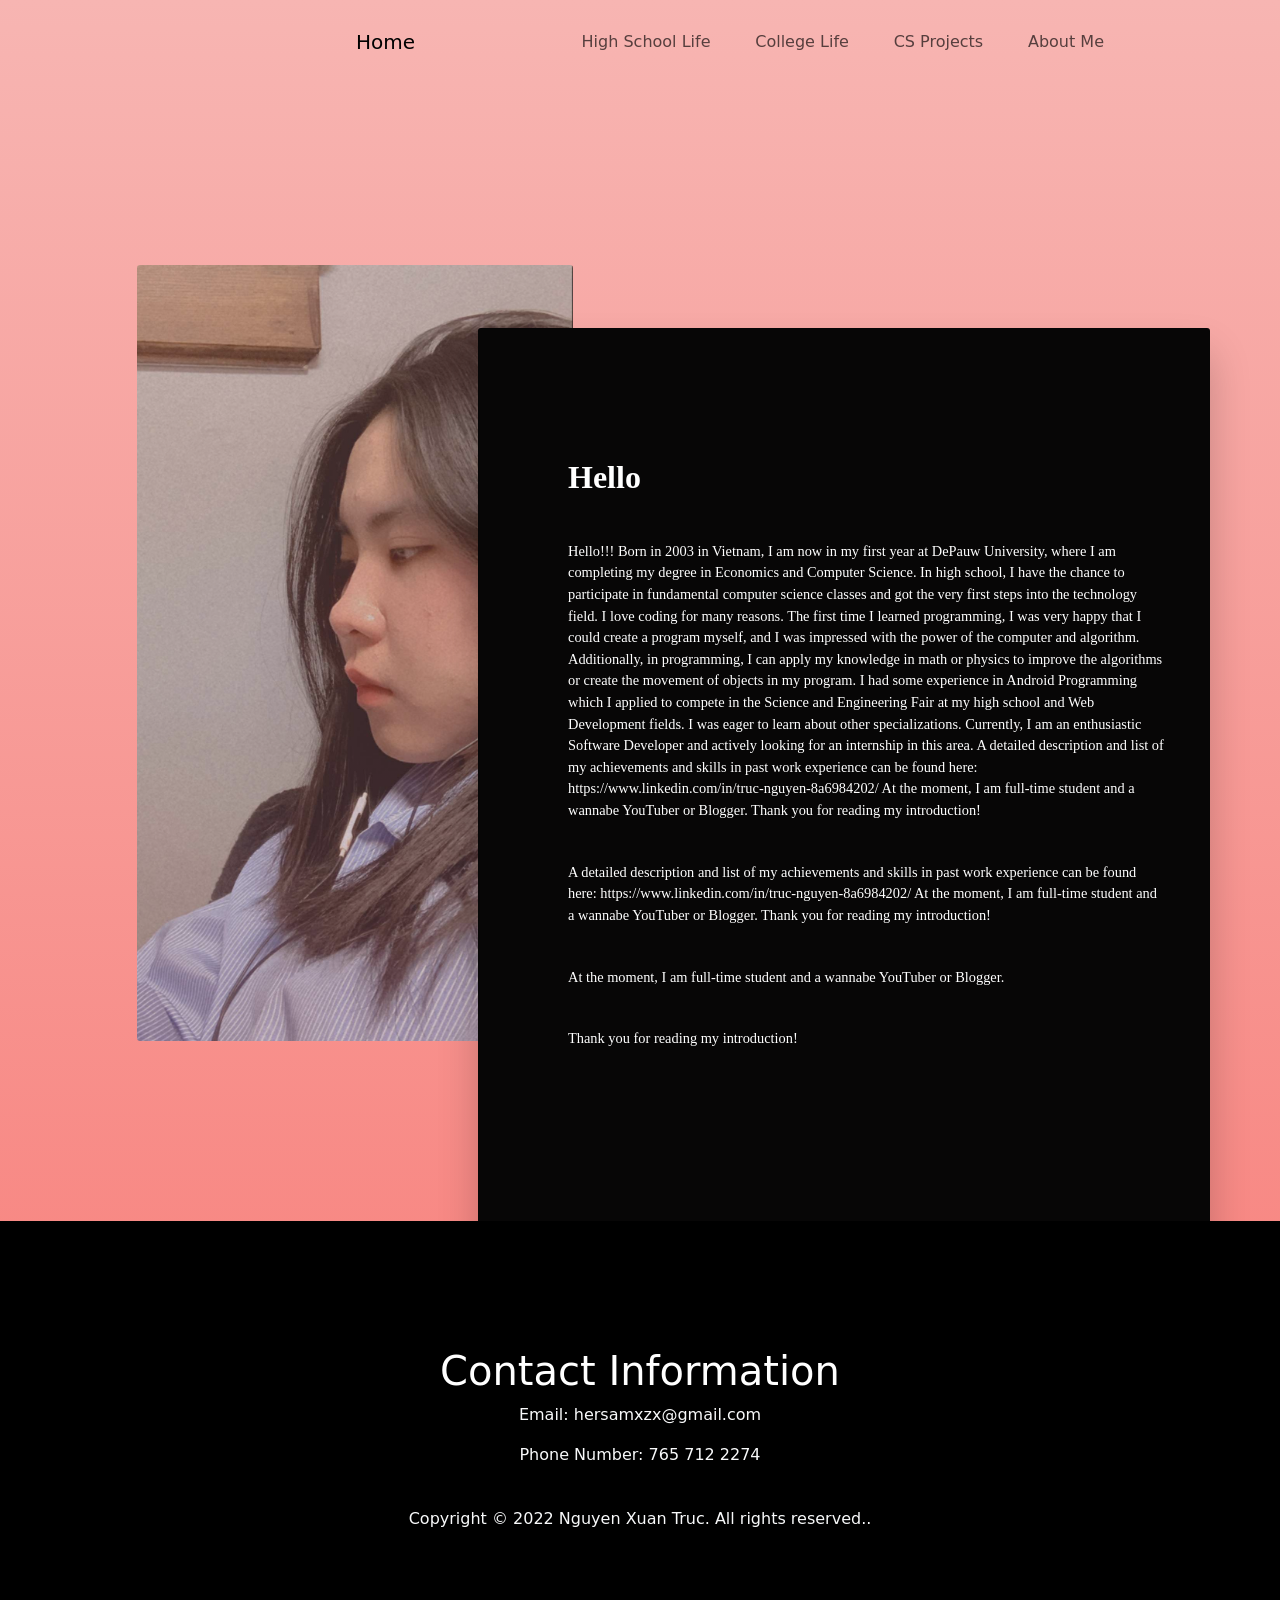
<file: aboutme.html>
<!DOCTYPE html>
<html lang="en">
<head>
    <meta charset="UTF-8">
    <meta http-equiv="X-UA-Compatible" content="IE=edge">
    <meta name="viewport" content="width=device-width, initial-scale=1.0">
    <title>Truc Nguyen</title>
    <link rel="stylesheet" href="https://stackpath.bootstrapcdn.com/bootstrap/4.3.1/css/bootstrap.min.css" integrity="sha384-ggOyR0iXCbMQv3Xipma34MD+dH/1fQ784/j6cY/iJTQUOhcWr7x9JvoRxT2MZw1T"
    crossorigin="anonymous" />
    <link rel="stylesheet" href="https://use.fontawesome.com/releases/v5.7.2/css/all.css" integrity="sha384-fnmOCqbTlWIlj8LyTjo7mOUStjsKC4pOpQbqyi7RrhN7udi9RwhKkMHpvLbHG9Sr"
    crossorigin="anonymous">
    <link rel="stylesheet" href="https://cdn.jsdelivr.net/npm/bootstrap@5.1.3/dist/css/bootstrap.min.css" rel="stylesheet" integrity="sha384-1BmE4kWBq78iYhFldvKuhfTAU6auU8tT94WrHftjDbrCEXSU1oBoqyl2QvZ6jIW3" crossorigin="anonymous">
    <link rel="stylesheet" href="../css/style.css">
</head>

<body>
  <header>
    <div class="container-fluid p-0">
      <nav class="navbar navbar-expand-lg">
        <a class="navbar-brand" href="../index.html">
          <i class="nav-item"></i>Home</a>
        <button class="navbar-toggler" type="button" data-toggle="collapse" data-target="#navbarNav" aria-controls="navbarNav" aria-expanded="false"
          aria-label="Toggle navigation">
          <i class="fas fa-align-right text-black"></i>
        </button>
        <div class="collapse navbar-collapse" id="navbarNav">
          <div class="mr-auto"></div>
          <ul class="navbar-nav">
                  <li class="nav-item dropdown">
                      <div class="dropdown">
                          <a href="#" class="nav-link">High School Life</a>
                        <div class="dropdown-content">
                            <a href="../academic_hc.html">Academic</a>
                            <a href="../activities_hc.html">Activities</a>
                        </div>
                      </div>
                  </li>
                  <li class="nav-item dropdown">
                    <div class="dropdown">
                        <a href="#" class="nav-link">College Life</a>
                      <div class="dropdown-content">
                          <a href="../academic_C.html">Academic</a>
                          <a href="../activities_C.html">Activities</a>
                      </div>
                    </div>
                </li>
                  <li class="nav-item">
                    <a class="nav-link" href="../project.html"> CS Projects</a>                  </li>
                    <li class="nav-item">
                        <a class="nav-link" href="../aboutme.html"> About Me </a>
                    </li>
                </ul>
            </div>
          </nav>
        </div>


        <main> 
            <section class="section-8">
                <div class="container text-center">
                    <div class="row">
                        <div class="col-md-6">
                        <div class="pray">
                            <img src="../assets/xuantruc.jpg" alt="Pray"
                            width=50%
                            height=30%
                            />
                        </div>
                    </div>
                        <div class="col-md-6">
                        <div class="panel text-left text-white">
                            <h1>Hello</h1>
                            <p class="pt-4 text-white">
                                Hello!!!

                                Born in 2003 in Vietnam, I am now in my first year at DePauw University, where I am completing my degree in Economics and Computer Science. In high school, I have the chance to participate in fundamental computer science classes and got the very first steps into the technology field. I love coding for many reasons. The first time I learned programming, I was very happy that I could create a program myself, and I was impressed with the power of the computer and algorithm. Additionally, in programming, I can apply my knowledge in math or physics to improve the algorithms or create the movement of objects in my program. 
                                I had some experience in Android Programming which I applied to compete in the Science and Engineering Fair at my high school and Web Development fields. I was eager to learn about other specializations. 
                                Currently, I am an enthusiastic Software Developer and actively looking for an internship in this area. 

                                A detailed description and list of my achievements and skills in past work experience can be found here: https://www.linkedin.com/in/truc-nguyen-8a6984202/
                                
                                At the moment, I am full-time student and a wannabe YouTuber or Blogger.
                                Thank you for reading my introduction!
                                
                                
                                
                            </p>
                            <p class="pt-4 text-white">
                            
                                A detailed description and list of my achievements and skills in past work experience can be found here: https://www.linkedin.com/in/truc-nguyen-8a6984202/
                                
                                At the moment, I am full-time student and a wannabe YouTuber or Blogger.
                                Thank you for reading my introduction!
                                
                                
                                
                            </p>
                            <p class="pt-4 text-white">
                                                            
                                At the moment, I am full-time student and a wannabe YouTuber or Blogger.
                                
                            </p>
                            <p class="pt-4 text-white">
                                                            
                                Thank you for reading my introduction!
                                
                            </p>
                        </div>
                        </div>
                    </div>
                </div>
                </section>
            </main>

    <footer>
      <div class="container-fluid p-0">
        <div class="row text-center">
         <div class=""col-md-5 col-md-5>
          <h1 class="text-white"> Contact Information </h1>
          <p class="text-light"> Email: hersamxzx@gmail.com </p>
          <p class="text-light"> Phone Number: 765 712 2274 </p>
          <p class="pt-4 text-light"> Copyright © 2022 Nguyen Xuan Truc. All rights reserved..</p>
          </div>
         </div>
        </div>
      </div>
    </footer>

    <script src="https://cdnjs.cloudflare.com/ajax/libs/jquery/3.3.1/jquery.min.js"></script>
  <script src="https://cdnjs.cloudflare.com/ajax/libs/popper.js/1.14.7/umd/popper.min.js" integrity="sha384-UO2eT0CpHqdSJQ6hJty5KVphtPhzWj9WO1clHTMGa3JDZwrnQq4sF86dIHNDz0W1"
    crossorigin="anonymous"></script>
  <script src="https://stackpath.bootstrapcdn.com/bootstrap/4.3.1/js/bootstrap.min.js" integrity="sha384-JjSmVgyd0p3pXB1rRibZUAYoIIy6OrQ6VrjIEaFf/nJGzIxFDsf4x0xIM+B07jRM"
    crossorigin="anonymous"></script>

</body>
</html>
</file>
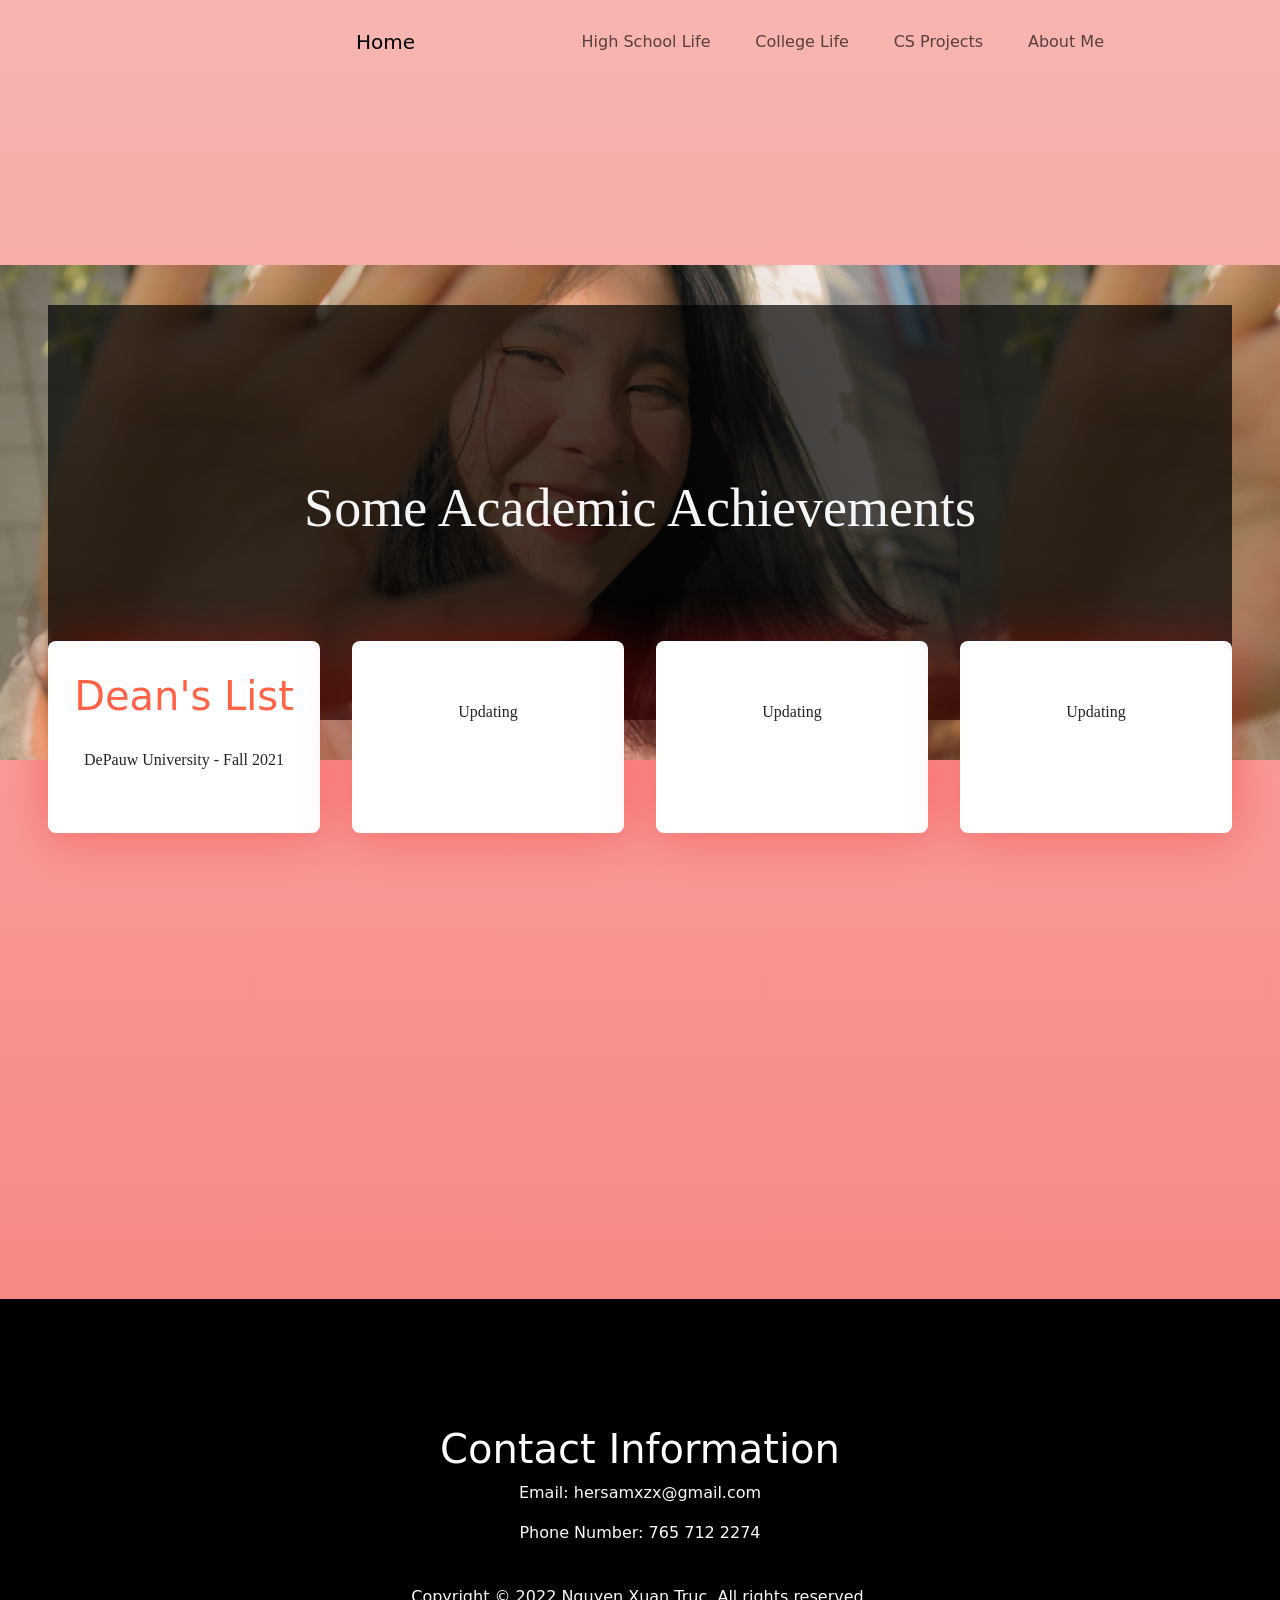
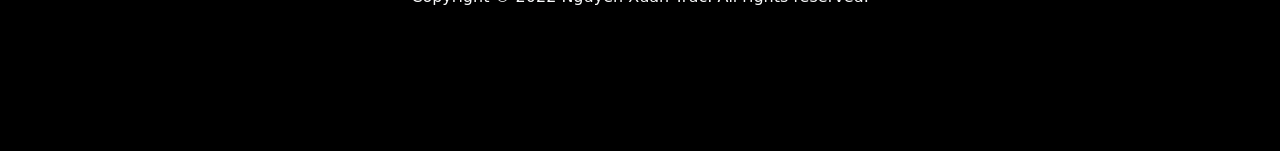
<file: academic_C.html>
<!DOCTYPE html>
<html lang="en">
<head>
    <meta charset="UTF-8">
    <meta http-equiv="X-UA-Compatible" content="IE=edge">
    <meta name="viewport" content="width=device-width, initial-scale=1.0">
    <title>Truc Nguyen</title>
    <link rel="stylesheet" href="https://stackpath.bootstrapcdn.com/bootstrap/4.3.1/css/bootstrap.min.css" integrity="sha384-ggOyR0iXCbMQv3Xipma34MD+dH/1fQ784/j6cY/iJTQUOhcWr7x9JvoRxT2MZw1T"
    crossorigin="anonymous" />
    <link rel="stylesheet" href="https://use.fontawesome.com/releases/v5.7.2/css/all.css" integrity="sha384-fnmOCqbTlWIlj8LyTjo7mOUStjsKC4pOpQbqyi7RrhN7udi9RwhKkMHpvLbHG9Sr"
    crossorigin="anonymous">
    <link rel="stylesheet" href="https://cdn.jsdelivr.net/npm/bootstrap@5.1.3/dist/css/bootstrap.min.css" rel="stylesheet" integrity="sha384-1BmE4kWBq78iYhFldvKuhfTAU6auU8tT94WrHftjDbrCEXSU1oBoqyl2QvZ6jIW3" crossorigin="anonymous">
    <link rel="stylesheet" href="../css/style.css">
</head>

<body>
  <header>
    <div class="container-fluid p-0">
      <nav class="navbar navbar-expand-lg">
        <a class="navbar-brand" href="../index.html">
          <i class="nav-item"></i>Home</a>
        <button class="navbar-toggler" type="button" data-toggle="collapse" data-target="#navbarNav" aria-controls="navbarNav" aria-expanded="false"
          aria-label="Toggle navigation">
          <i class="fas fa-align-right text-black"></i>
        </button>
        <div class="collapse navbar-collapse" id="navbarNav">
          <div class="mr-auto"></div>
          <ul class="navbar-nav">
                  <li class="nav-item dropdown">
                      <div class="dropdown">
                          <a href="#" class="nav-link">High School Life</a>
                        <div class="dropdown-content">
                            <a href="../academic_hc.html">Academic</a>
                            <a href="../ctivities_hc.html">Activities</a>
                        </div>
                      </div>
                  </li>
                  <li class="nav-item dropdown">
                    <div class="dropdown">
                        <a href="#" class="nav-link">College Life</a>
                      <div class="dropdown-content">
                          <a href="../academic_C.html">Academic</a>
                          <a href="../activities_C.html">Activities</a>
                      </div>
                    </div>
                </li>
                  <li class="nav-item">
                    <a class="nav-link" href="../project.html"> CS Projects</a>                  </li>
                    <li class="nav-item">
                        <a class="nav-link" href="../aboutme.html"> About Me </a>
                    </li>
                </ul>
            </div>
          </nav>
        </div>


        <main>           
          <section class="section-7">
            <div class="cover">
              <div class="overlay"></div>
              <div class="content text-center">
                <h1>Some Academic Achievements</h1>
              </div>
            </div>
            <div class="container-fluid text-center">
              <div class="numbers d-flex flex-md-row flex-wrap justify-content-center">
                <div class="rect">
                  <h1>Dean's List </h1>
                  <p>DePauw University - Fall 2021 </p>
                </div>
                <div class="rect">
                  <h1></h1>
                  <p>Updating</p>
                </div>
                <div class="rect">
                  <h1></h1>
                  <p>Updating</p>
                </div>
                <div class="rect">
                  <h1></h1>
                  <p>Updating</p>
                </div>
              </div>
            </div>
          </section>
        

        
    </main>
    <footer>
      <div class="container-fluid p-0">
        <div class="row text-center">
         <div class=""col-md-5 col-md-5>
          <h1 class="text-white"> Contact Information </h1>
          <p class="text-light"> Email: hersamxzx@gmail.com </p>
          <p class="text-light"> Phone Number: 765 712 2274 </p>
          <p class="pt-4 text-light"> Copyright © 2022 Nguyen Xuan Truc. All rights reserved. </p>
          </div>
         </div>
        </div>
      </div>
    </footer>

    <script src="https://cdnjs.cloudflare.com/ajax/libs/jquery/3.3.1/jquery.min.js"></script>
  <script src="https://cdnjs.cloudflare.com/ajax/libs/popper.js/1.14.7/umd/popper.min.js" integrity="sha384-UO2eT0CpHqdSJQ6hJty5KVphtPhzWj9WO1clHTMGa3JDZwrnQq4sF86dIHNDz0W1"
    crossorigin="anonymous"></script>
  <script src="https://stackpath.bootstrapcdn.com/bootstrap/4.3.1/js/bootstrap.min.js" integrity="sha384-JjSmVgyd0p3pXB1rRibZUAYoIIy6OrQ6VrjIEaFf/nJGzIxFDsf4x0xIM+B07jRM"
    crossorigin="anonymous"></script>

</body>
</html>
</file>
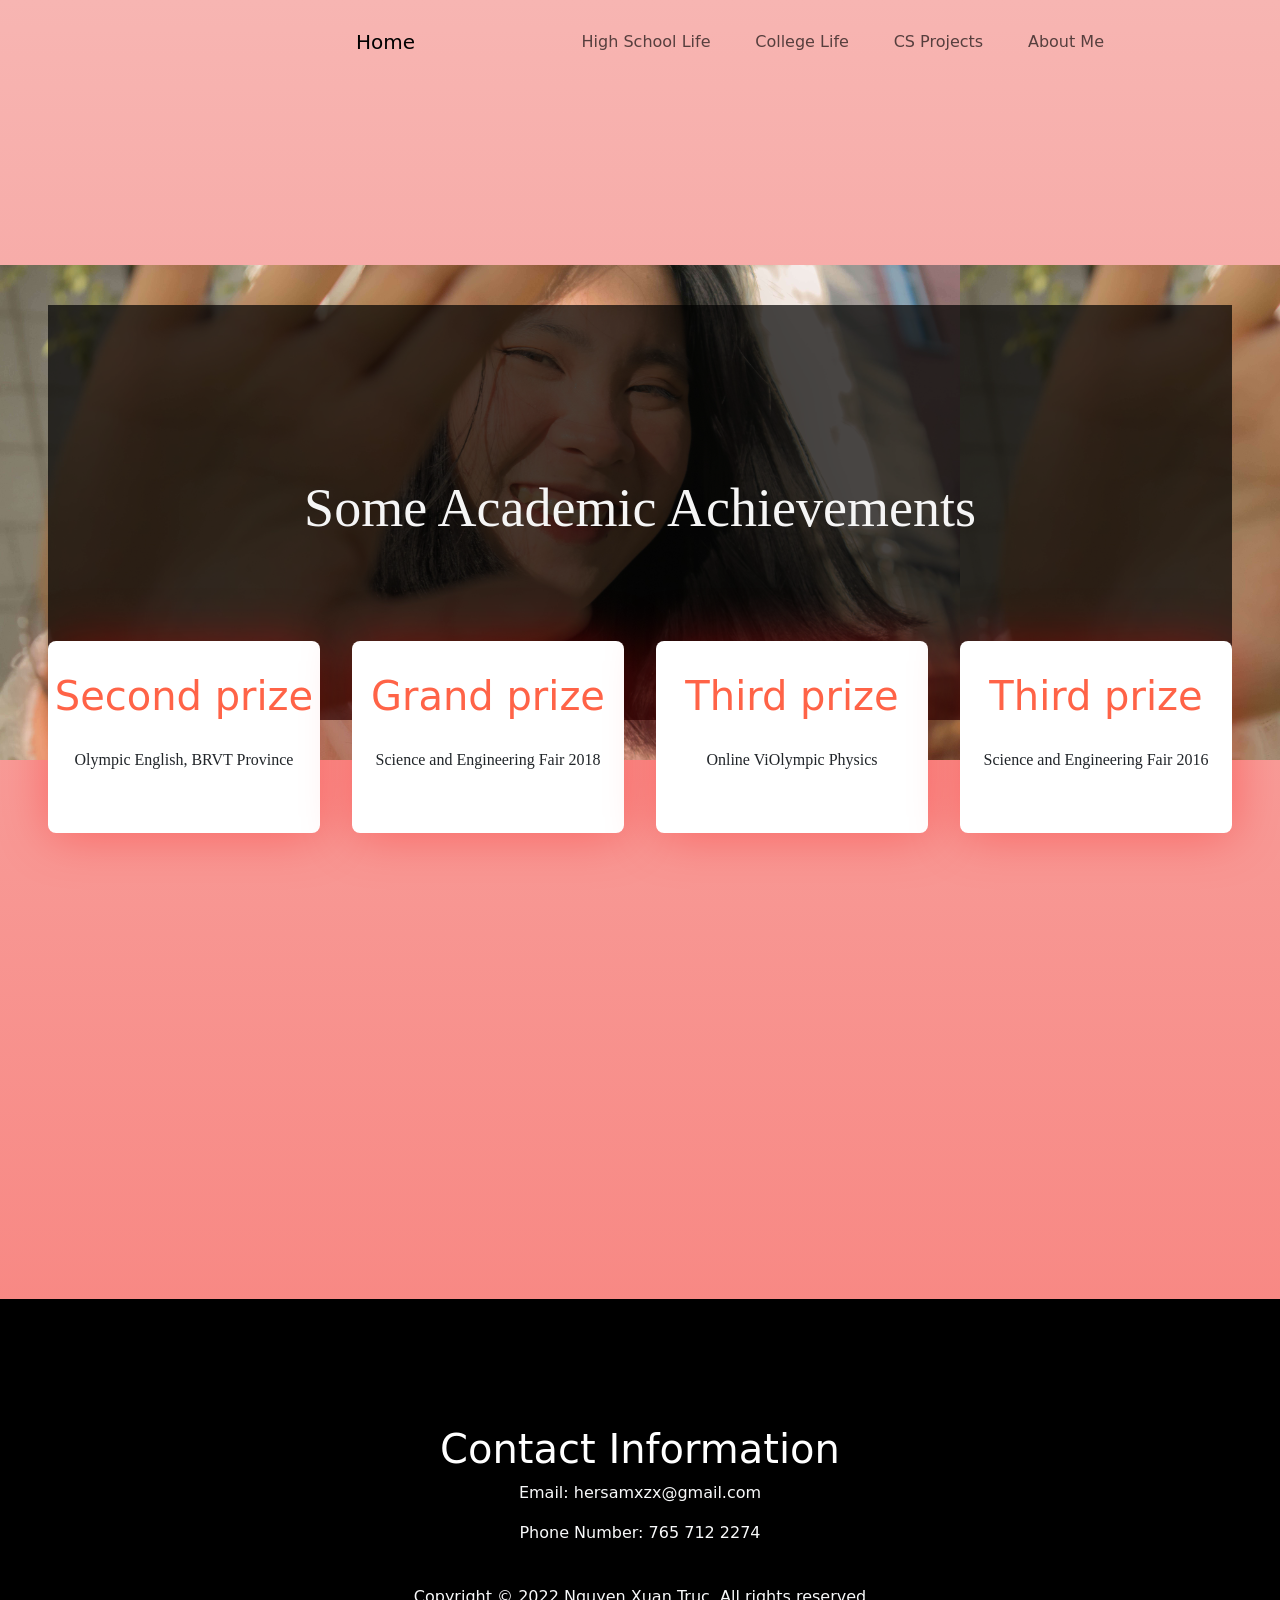
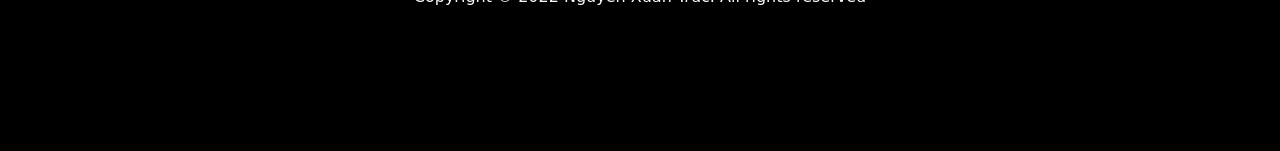
<file: academic_hc.html>
<!DOCTYPE html>
<html lang="en">
<head>
    <meta charset="UTF-8">
    <meta http-equiv="X-UA-Compatible" content="IE=edge">
    <meta name="viewport" content="width=device-width, initial-scale=1.0">
    <title>Truc Nguyen</title>
    <link rel="stylesheet" href="https://stackpath.bootstrapcdn.com/bootstrap/4.3.1/css/bootstrap.min.css" integrity="sha384-ggOyR0iXCbMQv3Xipma34MD+dH/1fQ784/j6cY/iJTQUOhcWr7x9JvoRxT2MZw1T"
    crossorigin="anonymous" />
    <link rel="stylesheet" href="https://use.fontawesome.com/releases/v5.7.2/css/all.css" integrity="sha384-fnmOCqbTlWIlj8LyTjo7mOUStjsKC4pOpQbqyi7RrhN7udi9RwhKkMHpvLbHG9Sr"
    crossorigin="anonymous">
    <link rel="stylesheet" href="https://cdn.jsdelivr.net/npm/bootstrap@5.1.3/dist/css/bootstrap.min.css" rel="stylesheet" integrity="sha384-1BmE4kWBq78iYhFldvKuhfTAU6auU8tT94WrHftjDbrCEXSU1oBoqyl2QvZ6jIW3" crossorigin="anonymous">
    <link rel="stylesheet" href="../css/style.css">
</head>

<body>
  <header>
    <div class="container-fluid p-0">
      <nav class="navbar navbar-expand-lg">
        <a class="navbar-brand" href="../index.html">
          <i class="nav-item"></i>Home</a>
        <button class="navbar-toggler" type="button" data-toggle="collapse" data-target="#navbarNav" aria-controls="navbarNav" aria-expanded="false"
          aria-label="Toggle navigation">
          <i class="fas fa-align-right text-black"></i>
        </button>
        <div class="collapse navbar-collapse" id="navbarNav">
          <div class="mr-auto"></div>
          <ul class="navbar-nav">
                  <li class="nav-item dropdown">
                      <div class="dropdown">
                          <a href="#" class="nav-link">High School Life</a>
                        <div class="dropdown-content">
                            <a href="../academic_hc.html">Academic</a>
                            <a href="../activities_hc.html">Activities</a>
                        </div>
                      </div>
                  </li>
                  <li class="nav-item dropdown">
                    <div class="dropdown">
                        <a href="#" class="nav-link">College Life</a>
                      <div class="dropdown-content">
                          <a href="../academic_C.html">Academic</a>
                          <a href="../activities_C.html">Activities</a>
                      </div>
                    </div>
                </li>
                  <li class="nav-item">
                    <a class="nav-link" href="../project.html"> CS Projects</a>                  </li>
                    <li class="nav-item">
                        <a class="nav-link" href="../aboutme.html"> About Me </a>
                    </li>
                </ul>
            </div>
          </nav>
        </div>


        <main>           
          <section class="section-7">
            <div class="cover">
              <div class="overlay"></div>
              <div class="content text-center">
                <h1>Some Academic Achievements</h1>
              </div>
            </div>
            <div class="container-fluid text-center">
              <div class="numbers d-flex flex-md-row flex-wrap justify-content-center">
                <div class="rect">
                  <h1>Second prize</h1>
                  <p>Olympic English, BRVT Province</p>
                </div>
                <div class="rect">
                  <h1>Grand prize</h1>
                  <p>Science and Engineering Fair 2018</p>
                </div>
                <div class="rect">
                  <h1>Third prize</h1>
                  <p>Online ViOlympic Physics</p>
                </div>
                <div class="rect">
                  <h1>Third prize</h1>
                  <p>Science and Engineering Fair 2016</p>
                </div>
              </div>
            </div>
          </section>
        
    </main>
    <footer>
      <div class="container-fluid p-0">
        <div class="row text-center">
         <div class=""col-md-5 col-md-5>
          <h1 class="text-white"> Contact Information </h1>
          <p class="text-light"> Email: hersamxzx@gmail.com </p>
          <p class="text-light"> Phone Number: 765 712 2274 </p>
          <p class="pt-4 text-light"> Copyright © 2022 Nguyen Xuan Truc. All rights reserved </p>
          </div>
         </div>
        </div>
      </div>
    </footer>

    <script src="https://cdnjs.cloudflare.com/ajax/libs/jquery/3.3.1/jquery.min.js"></script>
  <script src="https://cdnjs.cloudflare.com/ajax/libs/popper.js/1.14.7/umd/popper.min.js" integrity="sha384-UO2eT0CpHqdSJQ6hJty5KVphtPhzWj9WO1clHTMGa3JDZwrnQq4sF86dIHNDz0W1"
    crossorigin="anonymous"></script>
  <script src="https://stackpath.bootstrapcdn.com/bootstrap/4.3.1/js/bootstrap.min.js" integrity="sha384-JjSmVgyd0p3pXB1rRibZUAYoIIy6OrQ6VrjIEaFf/nJGzIxFDsf4x0xIM+B07jRM"
    crossorigin="anonymous"></script>

</body>
</html>
</file>
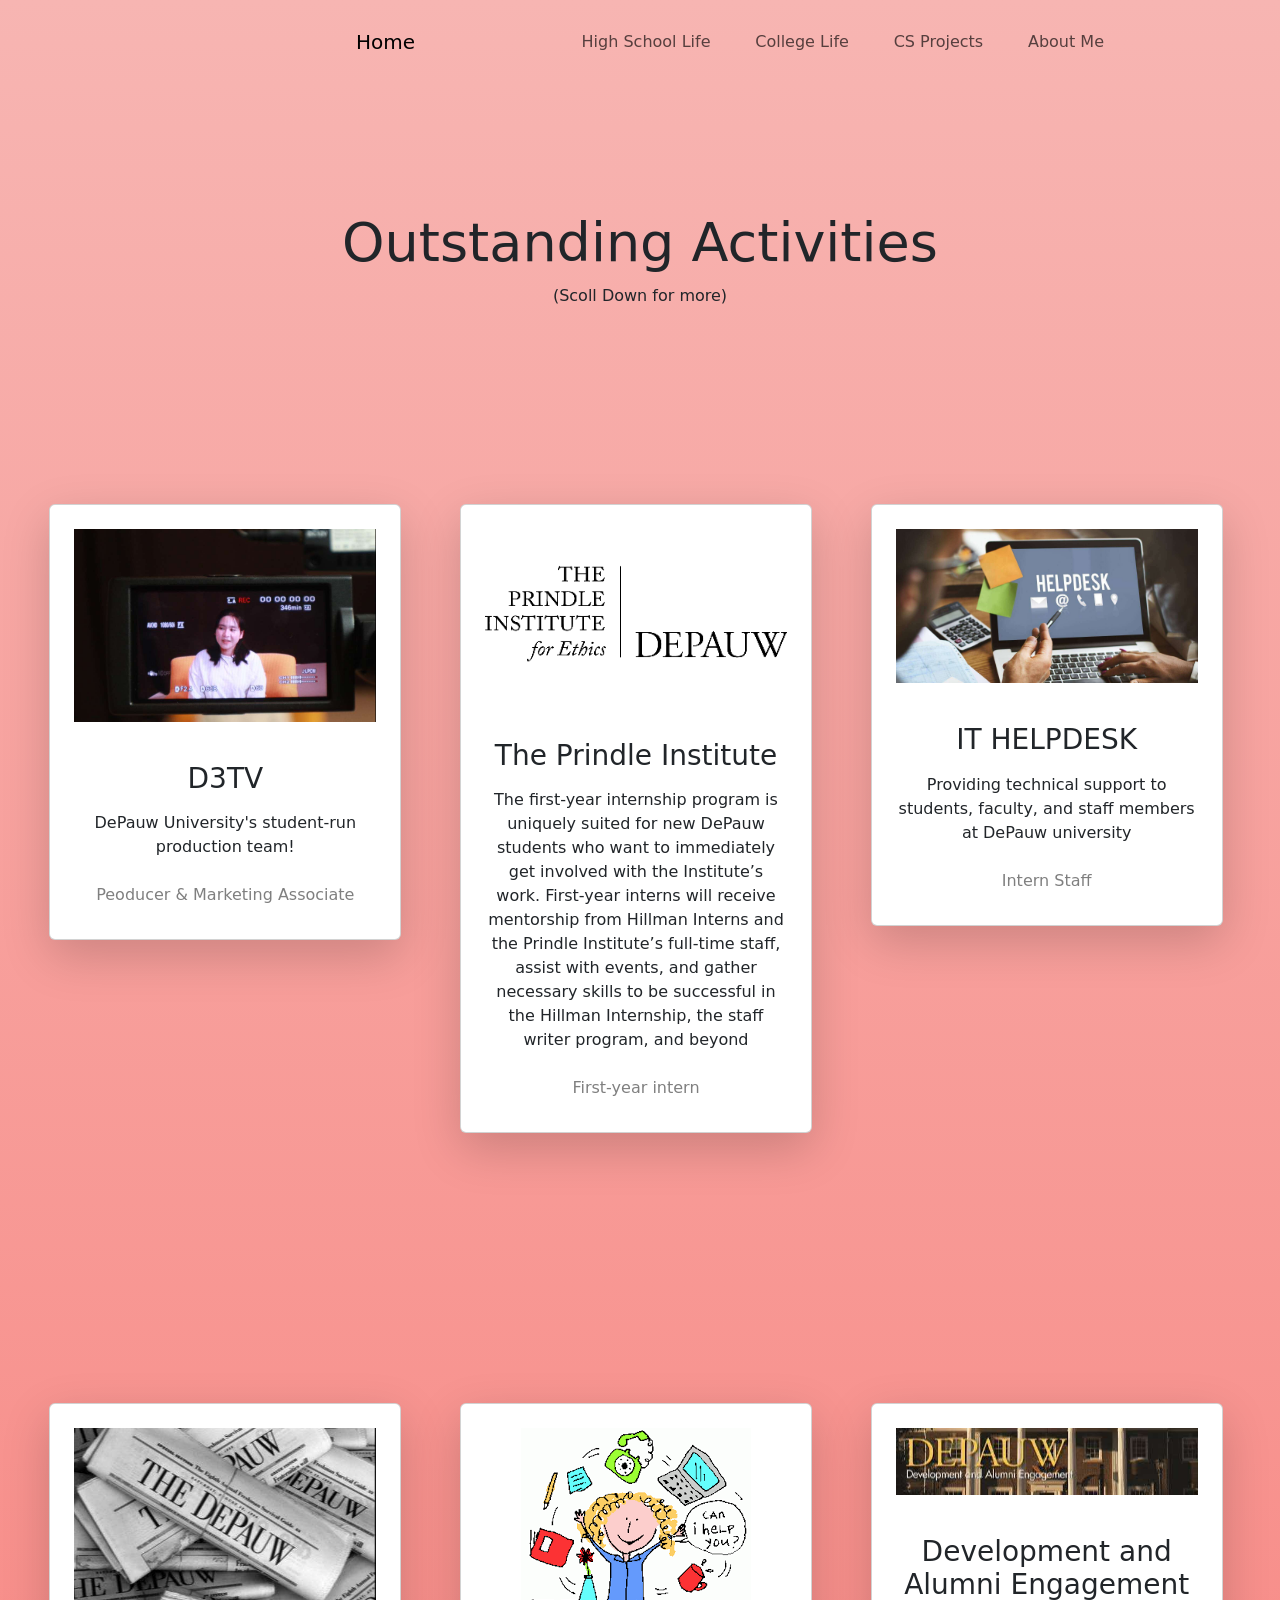
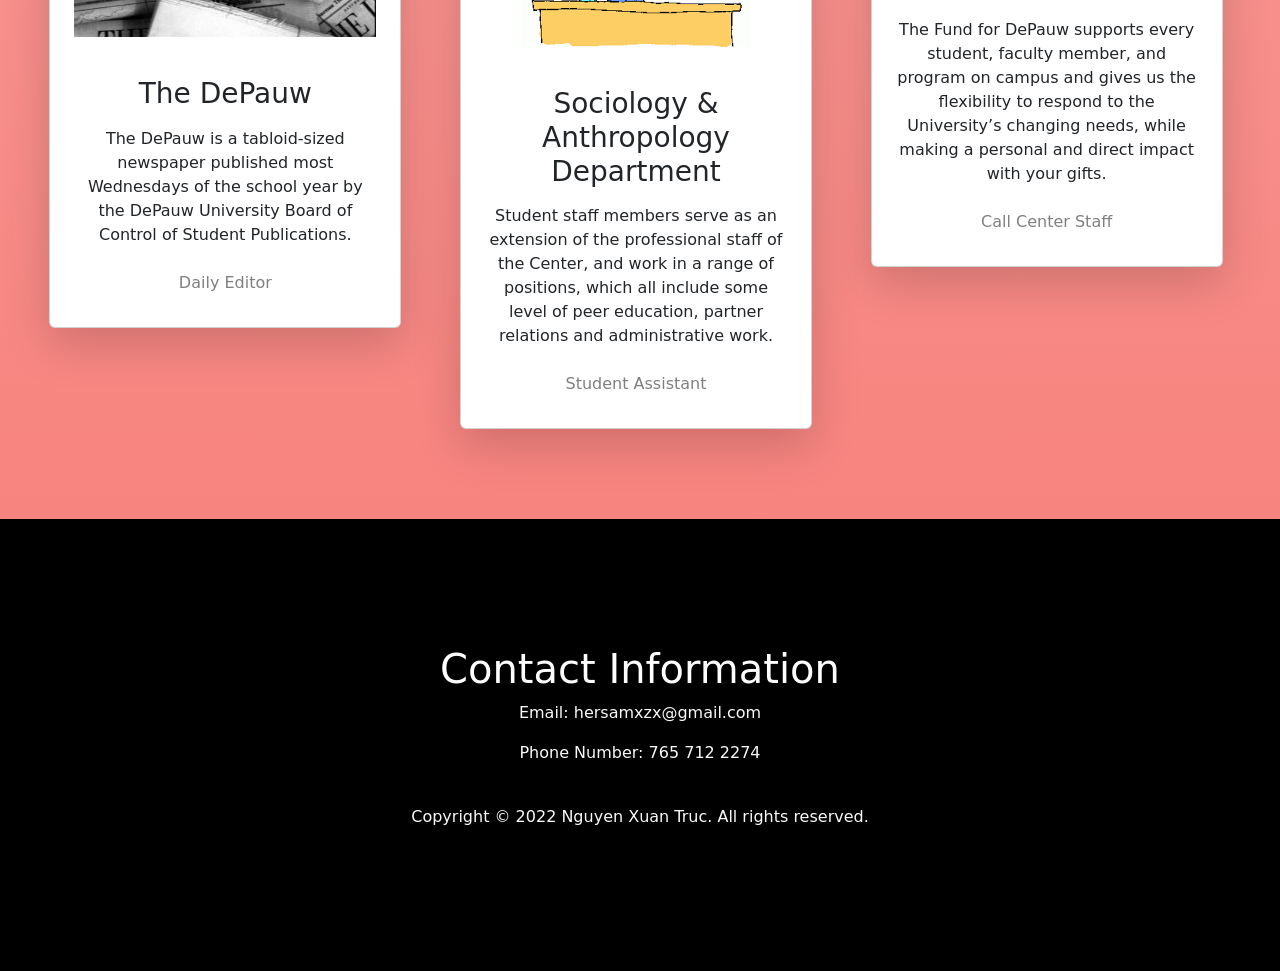
<file: activities_C.html>
<!DOCTYPE html>
<html lang="en">
<head>
    <meta charset="UTF-8">
    <meta http-equiv="X-UA-Compatible" content="IE=edge">
    <meta name="viewport" content="width=device-width, initial-scale=1.0">
    <title>Truc Nguyen</title>
    <link rel="stylesheet" href="https://stackpath.bootstrapcdn.com/bootstrap/4.3.1/css/bootstrap.min.css" integrity="sha384-ggOyR0iXCbMQv3Xipma34MD+dH/1fQ784/j6cY/iJTQUOhcWr7x9JvoRxT2MZw1T"
    crossorigin="anonymous" />
    <link rel="stylesheet" href="https://use.fontawesome.com/releases/v5.7.2/css/all.css" integrity="sha384-fnmOCqbTlWIlj8LyTjo7mOUStjsKC4pOpQbqyi7RrhN7udi9RwhKkMHpvLbHG9Sr"
    crossorigin="anonymous">
    <link rel="stylesheet" href="https://cdn.jsdelivr.net/npm/bootstrap@5.1.3/dist/css/bootstrap.min.css" rel="stylesheet" integrity="sha384-1BmE4kWBq78iYhFldvKuhfTAU6auU8tT94WrHftjDbrCEXSU1oBoqyl2QvZ6jIW3" crossorigin="anonymous">
    <link rel="stylesheet" href="../css/style.css">
</head>

<body>
  <header>
    <div class="container-fluid p-0">
      <nav class="navbar navbar-expand-lg">
        <a class="navbar-brand" href="../index.html">
          <i class="nav-item"></i>Home</a>
        <button class="navbar-toggler" type="button" data-toggle="collapse" data-target="#navbarNav" aria-controls="navbarNav" aria-expanded="false"
          aria-label="Toggle navigation">
          <i class="fas fa-align-right text-black"></i>
        </button>
        <div class="collapse navbar-collapse" id="navbarNav">
          <div class="mr-auto"></div>
          <ul class="navbar-nav">
                  <li class="nav-item dropdown">
                      <div class="dropdown">
                          <a href="#" class="nav-link">High School Life</a>
                        <div class="dropdown-content">
                            <a href="../academic_hc.html">Academic</a>
                            <a href="../activities_hc.html">Activities</a>
                        </div>
                      </div>
                  </li>
                  <li class="nav-item dropdown">
                    <div class="dropdown">
                        <a href="#" class="nav-link">College Life</a>
                      <div class="dropdown-content">
                          <a href="../academic_C.html">Academic</a>
                          <a href="../activities_C.html">Activities</a>
                      </div>
                    </div>
                </li>
                  <li class="nav-item">
                    <a class="nav-link" href="../project.html"> CS Projects</a>                  </li>
                    <li class="nav-item">
                        <a class="nav-link" href="../aboutme.html"> About Me </a>
                    </li>
                </ul>
            </div>
          </nav>
        </div>

        <section class="section-4">
          <div class="container text-center">
            <h1 class="text-dark">Outstanding Activities</h1>
            <p class="text-dark"> (Scoll Down for more)</p>
          </div>
            <div class="team row ">
            <div class="col-md-4 col-12 text-center">
                <div class="card mr-2 d-inline-block shadow-lg">
                    <div class="card-img-top">
                      <img src="../assets/d3tv.jpg" class="img-fluid border-radius p-4" alt="">
                    </div>
                    <div class="card-body">
                      <h3 class="card-title">D3TV </h3>
                      <p class="card-text">
                        DePauw University's student-run production team!  
                      </p>
                      <p class="text-black-50">Peoducer & Marketing Associate</p>
                    </div>
                  </div>
            </div>
              <div class="col-md-4 col-12">
                <div class="card mr-2 d-inline-block shadow-lg">
                    <div class="card-img-top">
                      <img src="../assets/prindle.png" class="img-fluid border-radius p-4" alt="">
                    </div>
                    <div class="card-body">
                      <h3 class="card-title">The Prindle Institute</h3>
                      <p class="card-text">
                        The first-year internship program is uniquely
                         suited for new DePauw students who want to immediately get 
                         involved with the Institute’s work. First-year interns will 
                         receive mentorship from Hillman Interns and the Prindle 
                         Institute’s full-time staff, assist with events, and gather 
                         necessary skills to be successful in the Hillman Internship, 
                         the staff writer program, and beyond
                      </p>
                      <p class="text-black-50">First-year intern</p>
                    </div>
                  </div>
              </div>
              <div class="col-md-4 col-12 text-center">
                <div class="card mr-2 d-inline-block shadow-lg">
                    <div class="card-img-top">
                      <img src="../assets/IThelpdesk.jpeg" class="img-fluid border-radius p-4" alt="">
                    </div>
                    <div class="card-body">
                      <h3 class="card-title">IT HELPDESK
                    </h3>
                      <p class="card-text">
                        Providing technical support to students, 
                        faculty, and staff members at DePauw university
                      </p>
                      <p class="text-black-50">Intern Staff</p>
                    </div>
                  </div>
              </div>
            </div>    
        </section>

        <section class="section-5">
          <div class="container text-center">
          </div>
            <div class="team row ">
            <div class="col-md-4 col-12 text-center">
                <div class="card mr-2 d-inline-block shadow-lg">
                    <div class="card-img-top">
                      <img src="../assets/the-depauw-papers.jpg" class="img-fluid border-radius p-4" alt="">
                    </div>
                    <div class="card-body">
                      <h3 class="card-title"> The DePauw </h3>
                      <p class="card-text">
                        The DePauw is a tabloid-sized newspaper published most 
                        Wednesdays of the school year by the 
                        DePauw University Board of Control of Student Publications.      
                      </p>
                      <p class="text-black-50">Daily Editor</p>
                    </div>
                  </div>
            </div>
              <div class="col-md-4 col-12">
                <div class="card mr-2 d-inline-block shadow-lg">
                    <div class="card-img-top">
                      <img src="../assets/SA.png" class="img-fluid border-radius p-4" alt="">
                    </div>
                    <div class="card-body">
                      <h3 class="card-title">Sociology & Anthropology Department</h3>
                      <p class="card-text">
                        Student staff members serve as an extension of the 
                        professional staff of the Center, and work in a range 
                        of positions, which all include some level of peer education, 
                        partner relations and administrative work. 
                      </p>
                      <p class="text-black-50">Student Assistant</p>
                    </div>
                  </div>
              </div>
              <div class="col-md-4 col-12 text-center">
                <div class="card mr-2 d-inline-block shadow-lg">
                    <div class="card-img-top">
                      <img src="../assets/alumni.jpg" class="img-fluid border-radius p-4" alt="">
                    </div>
                    <div class="card-body">
                      <h3 class="card-title">Development and Alumni Engagement</h3>
                      <p class="card-text">
                        The Fund for DePauw supports every student, 
                        faculty member, and program on campus and gives
                        us the flexibility to respond to the University’s
                        changing needs, while making a personal and direct
                        impact with your gifts.
                    </p>
                      <p class="text-black-50">Call Center Staff</p>
                    </div>
                  </div>
              </div>
            </div>     
        </section>    
    </main>
    <footer>
      <div class="container-fluid p-0">
        <div class="row text-center">
         <div class=""col-md-5 col-md-5>
          <h1 class="text-white"> Contact Information </h1>
          <p class="text-light"> Email: hersamxzx@gmail.com </p>
          <p class="text-light"> Phone Number: 765 712 2274 </p>
          <p class="pt-4 text-light"> Copyright © 2022 Nguyen Xuan Truc. All rights reserved. </p>
          </div>
         </div>
        </div>
      </div>

    </footer>
    <script src="https://cdnjs.cloudflare.com/ajax/libs/jquery/3.3.1/jquery.min.js"></script>
  <script src="https://cdnjs.cloudflare.com/ajax/libs/popper.js/1.14.7/umd/popper.min.js" integrity="sha384-UO2eT0CpHqdSJQ6hJty5KVphtPhzWj9WO1clHTMGa3JDZwrnQq4sF86dIHNDz0W1"
    crossorigin="anonymous"></script>
  <script src="https://stackpath.bootstrapcdn.com/bootstrap/4.3.1/js/bootstrap.min.js" integrity="sha384-JjSmVgyd0p3pXB1rRibZUAYoIIy6OrQ6VrjIEaFf/nJGzIxFDsf4x0xIM+B07jRM"
    crossorigin="anonymous"></script>

  </body>
  </html>
</file>
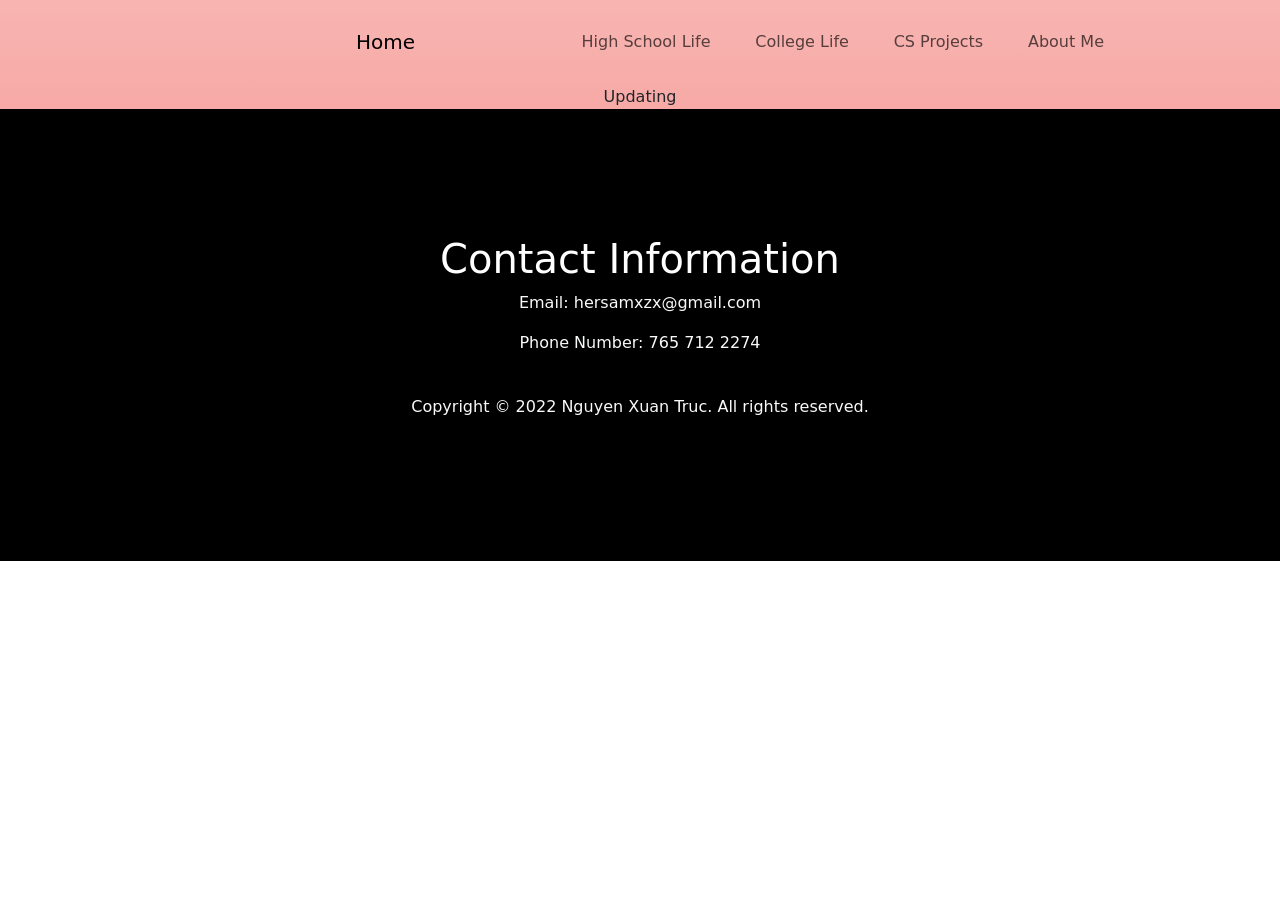
<file: project.html>
<!DOCTYPE html>
<html lang="en">
<head>
    <meta charset="UTF-8">
    <meta http-equiv="X-UA-Compatible" content="IE=edge">
    <meta name="viewport" content="width=device-width, initial-scale=1.0">
    <title>Truc Nguyen</title>
    <link rel="stylesheet" href="https://stackpath.bootstrapcdn.com/bootstrap/4.3.1/css/bootstrap.min.css" integrity="sha384-ggOyR0iXCbMQv3Xipma34MD+dH/1fQ784/j6cY/iJTQUOhcWr7x9JvoRxT2MZw1T"
    crossorigin="anonymous" />
    <link rel="stylesheet" href="https://use.fontawesome.com/releases/v5.7.2/css/all.css" integrity="sha384-fnmOCqbTlWIlj8LyTjo7mOUStjsKC4pOpQbqyi7RrhN7udi9RwhKkMHpvLbHG9Sr"
    crossorigin="anonymous">
    <link rel="stylesheet" href="https://cdn.jsdelivr.net/npm/bootstrap@5.1.3/dist/css/bootstrap.min.css" rel="stylesheet" integrity="sha384-1BmE4kWBq78iYhFldvKuhfTAU6auU8tT94WrHftjDbrCEXSU1oBoqyl2QvZ6jIW3" crossorigin="anonymous">
    <link rel="stylesheet" href="../css/style.css">
</head>

<body>
  <header>
    <div class="container-fluid p-0">
      <nav class="navbar navbar-expand-lg">
        <a class="navbar-brand" href="../index.html">
          <i class="nav-item"></i>Home</a>
        <button class="navbar-toggler" type="button" data-toggle="collapse" data-target="#navbarNav" aria-controls="navbarNav" aria-expanded="false"
          aria-label="Toggle navigation">
          <i class="fas fa-align-right text-black"></i>
        </button>
        <div class="collapse navbar-collapse" id="navbarNav">
          <div class="mr-auto"></div>
          <ul class="navbar-nav">
                  <li class="nav-item dropdown">
                      <div class="dropdown">
                          <a href="#" class="nav-link">High School Life</a>
                        <div class="dropdown-content">
                            <a href="../academic_hc.html">Academic</a>
                            <a href="../activities_hc.html">Activities</a>
                        </div>
                      </div>
                  </li>
                  <li class="nav-item dropdown">
                    <div class="dropdown">
                        <a href="#" class="nav-link">College Life</a>
                      <div class="dropdown-content">
                          <a href="../academic_C.html">Academic</a>
                          <a href="../activities_C.html">Activities</a>
                      </div>
                    </div>
                </li>
                  <li class="nav-item">
                    <a class="nav-link" href="../project.html"> CS Projects</a>                  </li>
                    <li class="nav-item">
                        <a class="nav-link" href="../aboutme.html"> About Me </a>
                    </li>
                </ul>
            </div>
          </nav>
        </div>

        Updating
        
          
        
    </main>
    <footer>
      <div class="container-fluid p-0">
        <div class="row text-center">
         <div class=""col-md-5 col-md-5>
          <h1 class="text-white"> Contact Information </h1>
          <p class="text-light"> Email: hersamxzx@gmail.com </p>
          <p class="text-light"> Phone Number: 765 712 2274 </p>
          <p class="pt-4 text-light"> Copyright © 2022 Nguyen Xuan Truc. All rights reserved. </p>
          </div>
         </div>
        </div>
      </div>
    </footer>

    <script src="https://cdnjs.cloudflare.com/ajax/libs/jquery/3.3.1/jquery.min.js"></script>
  <script src="https://cdnjs.cloudflare.com/ajax/libs/popper.js/1.14.7/umd/popper.min.js" integrity="sha384-UO2eT0CpHqdSJQ6hJty5KVphtPhzWj9WO1clHTMGa3JDZwrnQq4sF86dIHNDz0W1"
    crossorigin="anonymous"></script>
  <script src="https://stackpath.bootstrapcdn.com/bootstrap/4.3.1/js/bootstrap.min.js" integrity="sha384-JjSmVgyd0p3pXB1rRibZUAYoIIy6OrQ6VrjIEaFf/nJGzIxFDsf4x0xIM+B07jRM"
    crossorigin="anonymous"></script>

</body>
</html>
</file>
<file: css/style.css>
* {
    box-sizing: border-box;
}

header,
section {
    overflow-x: hidden;
}

:root {
    --Snigle-font: "Sniglet", cursive;
    --Rubik: "Rubik", cursive;
    --Patua: "Patua One", cursive;
    --Lobster: "Lobster", cursive;
    --light-black: black;
    --bggradient: linear-gradient(to bottom, #f7b5b2, #f87974);
}

html,
section #services {
    text-align: center;
    transform: translatez(0);
}

section #services h2 {
    margin: 80px 0px 40px;
    color: rgb(0, 0, 0);
    font-size: 2.4em;
    text-transform: uppercase;
    text-align: center;
}

section #services li {
    width: 120px;
    height: 140px;
    display: inline-block;
    margin: 20px;
    list-style: none;
}

section #services li div {
    width: 120px;
    height: 120px;
    color: #f87974;
    font-size: 3.4em;
    text-align: center;
    line-height: 120px;
    background-color: rgb(0, 0, 0);
    transition: all 0.5s ease;
}

section #services li a {
    color: #f87974;
}

section #services li div:hover {
    transform: rotate(360deg);
    border-radius: 100px;
}

section #services li span {
    width: 120px;
    height: 20px;
    display: block;
    padding: 15px 0px;
    color: black;
    text-transform: uppercase;
    font-size: 1.2em;
    text-align: center;
}

.credits a {
    display: block;
    text-align: center;
    color: #f87974;
    text-decoration: none;
    font-size: 24px;
    margin-top: 50px;
    background: linear-gradient(to bottom, #f7b5b2, #f87974);
    padding: 20px;
    max-width: 300px;
}

@import url('https://fonts.googleapis.com/css2?family=Poppins:wght@200&display=swap');


.dropdown-content {
    display: none;
    position: absolute;
    background: White;
    min-width: 160px;
    box-shadow: 0px 2px 15px 0px rgba(0, 0, 0, 0.2);
    z-index: 1;
}

.dropdown-content a {
    color: black;
    padding: 12px 16px;
    text-decoration: none;
    display: block;
}

.dropdown-content a:hover {
    background: #f87974;
}

.dropdown:hover .dropdown-content {
    display: block;
}


header .nav-item:last-child {
    padding-right: 10.5em;
}

header .nav-item {
    padding: 0.9em;
}

header .navbar-brand {
    padding-left: 8rem;
}

header .nav-link:hover {
    color: black;
}

header .row .col-md-7 {
    padding: 22vmin 1vmin;
    padding-bottom: 35vmin;
    margin-left: 20px; 
}

header .row .col-md-5 {
    padding: 4.2vmin 1vmin;
}

header .row .col-md-5 img {
    width: 90%;
}

header {
    background: #f75c82;
    background: linear-gradient(to bottom, #f7b5b2, #f87974);
}

header .container .col-md-7 {
    font-family: "Rubik", sans-serif;
}

header .container .col-md-7 h6 {
    padding: 1vmin;
    letter-spacing: 4px;
}

header .container .col-md-7 h1 {
    font-size: 8.5vmin;
    font-weight: bold;
    padding: 0.1em 0em;
}

header .container .col-md-7 p {
    padding: 1vmin 5vmin;
}

.primary-btn {
    border-radius: 30px;
    font-weight: bold;
}

/* section 1 */

.section-1 {
    padding: 20vmin 0vmin;
}

.section-1 .row .col-md-6 .pray img {
    opacity: 0.8;
    width: 80%;
    border-radius: 0.2em;
}

.section-1 .row .col-md-6:last-child {
    position: relative;
}

.section-1 .row .col-md-6 .panel {
    position: absolute;
    top: 7vmin;
    left: -18vmin;
    background: #f87974;
    border-radius: 3px;
    text-align: left;
    padding: 13vmin 5vmin 20vmin 10vmin;
    box-shadow: 0px 25px 42px rgba(0, 0, 0, 0.2);
    font-family: var(--Rubik);
    z-index: 1;
}

.section-1 .row .col-md-6 .panel h1 {
    font-weight: bold;
    padding: 0.4em 0;
    font-size: 2em;
}

.section-1 .row .col-md-6 .panel p {
    font-size: 0.9em;
    color: white;
}

/* section 2 */

.section-2 {
    padding: 30vmin 0vmin;
}

/*Footer*/

footer {
    background: black;
    overflow-x: hidden;
    padding: 14vmin 18vmin;
}

/* outstanding activities */
.section-4 .container h1 {
    font-size: 6vmin;
    padding-top: 14vmin;
}

.section-4 .team {
    padding: 10vmin 4vmin;
}

.section-4 .card {
    width: 22em;
    margin-top: 10vmin;
}

.section-4 .card .card-text {
    padding: 0.5em;
}

.section-4 .card-body>a {
    font-size: 1.5em;
}

.section-5 .container h1 {
    font-size: 6vmin;
    padding-top: 14vmin;
}

.section-5 .team {
    padding: 10vmin 4vmin;
}

.section-5 .card {
    width: 22em;
    margin-top: 10vmin;
}

.section-5 .card .card-text {
    padding: 0.5em;
}

.section-5 .card-body>a {
    font-size: 1.5em;
}



.cover {
    width: 100%;
    height: 55vmin;
    background: url("../assets/Nganchup.jpg");
    background-position: 0rem -8rem;
    background-size: 75%;
    position: relative;
    padding: 2.5rem 3rem;
}

.cover .overlay {
    position: absolute;
    top: 0;
    left: 0;
    width: 100%;
    height: 100%;
    z-index: 999;
}

.cover .content {
    width: 100%;
    height: 100%;
    background: rgba(0, 0, 0, 0.7);
    padding-top: 19vmin;
}

.cover .content>h1 {
    font-family: var(--Patua);
    font-size: 6vmin;
    color: whitesmoke;
}

.cover .content>p {
    font-family: var(--Rubik);
    font-size: 2vmin;
    color: #e5e5e5;
}

.numbers .rect {
    position: relative;
    z-index: 1;
    background: white;
    width: 17rem;
    height: 12rem;
    padding-top: 3.5vmin;
    margin: 1rem;
    border-radius: 0.5em;
    box-shadow: 1px 2px 50px 0px rgba(255, 0, 0, 0.349);
}

.numbers {
    margin-top: -15vmin;
    margin-bottom: 30vmin;
}

.numbers .rect h1 {
    font-size: 2.5rem;
    color: tomato;
}

.numbers .rect>p {
    font-family: var(--Patua);
    padding: 20px 0px;
}



.section-7 {
    padding: 20vmin 0vmin;
}


.section-8 {
    padding: 20vmin 0vmin;
}

.section-8 .row .col-md-6 .pray img {
    opacity: 0.8;
    width: 80%;
    border-radius: 0.2em;
}

.section-8 .row .col-md-6:last-child {
    position: relative;
}

.section-8 .row .col-md-6 .panel {
    position: absolute;
    top: 7vmin;
    left: -18vmin;
    background: #070606;
    border-radius: 3px;
    text-align: left;
    padding: 13vmin 5vmin 20vmin 10vmin;
    box-shadow: 0px 25px 42px rgba(0, 0, 0, 0.2);
    font-family: var(--Rubik);
    z-index: 1;
}

.section-8 .row .col-md-6 .panel h1 {
    font-weight: bold;
    padding: 0.4em 0;
    font-size: 2em;
}

.section-8 .row .col-md-6 .panel p {
    font-size: 0.9em;
    color: #000000;
}
</file>
